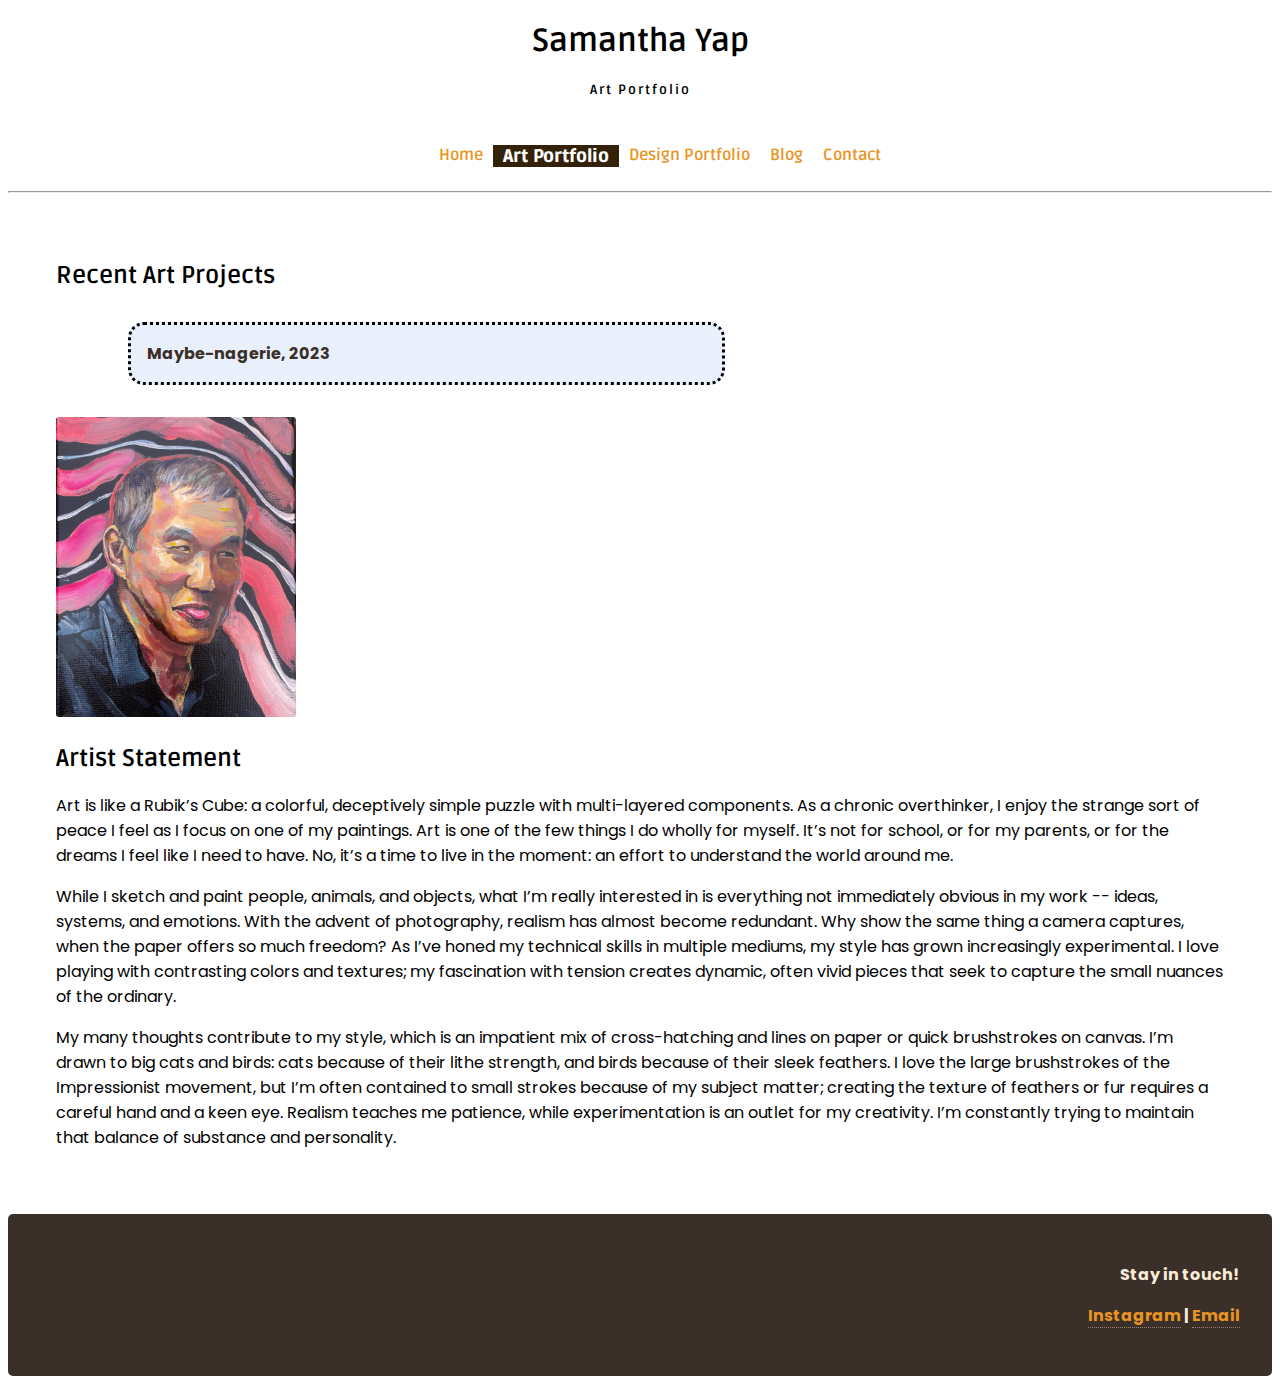
<file: itd110/project/art.html>
<!DOCTYPE html>
<html>

<head>
  <title>Samantha Yap - Art Portfolio</title>
  <meta charset="utf-8">
  <meta name="viewport" content="width=device-width">
  <link href="style.css" rel="stylesheet" type="text/css" />
</head>


<body>
  <header>
    <h1>Samantha Yap</h1>
    <h2>Art Portfolio</h2>
    <br>
    <nav>
      <ul>
        <li><a href="project.html">Home</a></li>
        <li id="nav-active"><a href="art.html">Art Portfolio</a></li>
        <li><a href="design.html">Design Portfolio</a></li>
        <li><a href="blog.html">Blog</a></li>
        <li><a href="contact.html">Contact</a></li>
      </ul>
    </nav>

  </header>
  <hr>
  <main>
    <section id="art-posts">
      <h2>Recent Art Projects</h2>
      <div class="list-posts">
        <ul>
          <li><a href="art_portfolio/maybe_nagerie.html">Maybe-nagerie, 2023</a></li>
        </ul>
      </div>

    </section>
    <!--Picture taken by Samantha Yap in May 2022, in Virginia. Painting is by Samantha Yap-->
    <img src="art_portfolio/art_files/portrait_father.JPG" alt="Painting of my father"
      srcset="art_portfolio/art_files/portrait_father.jpg 1440w"
      sizes="(max-width: 480px) 50vw, (max-width: 960px) 70vw, 240px">
    <section id="art-statement">
      <h2>Artist Statement</h2>
      <p>Art is like a Rubik’s Cube: a colorful, deceptively simple puzzle with multi-layered components. As a chronic
        overthinker, I enjoy the strange sort of peace I feel as I focus on one of my paintings. Art is one of the few
        things
        I do wholly for myself. It’s not for school, or for my parents, or for the dreams I feel like I need to have.
        No,
        it’s
        a time to live in the moment: an effort to understand the world around me.</p>
      <p>
        While I sketch and paint people, animals, and objects, what I’m really interested in is everything not
        immediately
        obvious in my work -- ideas, systems, and emotions. With the advent of photography, realism has almost become
        redundant. Why show the same thing a camera captures, when the paper offers so much freedom? As I’ve honed my
        technical skills in multiple mediums, my style has grown increasingly experimental. I love playing with
        contrasting
        colors and textures; my fascination with tension creates dynamic, often vivid pieces that seek to capture the
        small
        nuances of the ordinary.
      </p>
      <p>
        My many thoughts contribute to my style, which is an impatient mix of cross-hatching and lines on paper or quick
        brushstrokes on canvas. I’m drawn to big cats and birds: cats because of their lithe strength, and birds because
        of
        their sleek feathers. I love the large brushstrokes of the Impressionist movement, but I’m often contained to
        small
        strokes because of my subject matter; creating the texture of feathers or fur requires a careful hand and a keen
        eye.
        Realism teaches me patience, while experimentation is an outlet for my creativity. I’m constantly trying to
        maintain
        that balance of substance and personality.</p>
    </section>

  </main>
  <footer>
    <p>Stay in touch!</p>
    <p><a href="https://www.instagram.com/sam.art.sy">Instagram</a> |
      <a href="mailto:samsyap@gmail.com">Email</a>

    </p>
  </footer>

</body>




</html>
</file>
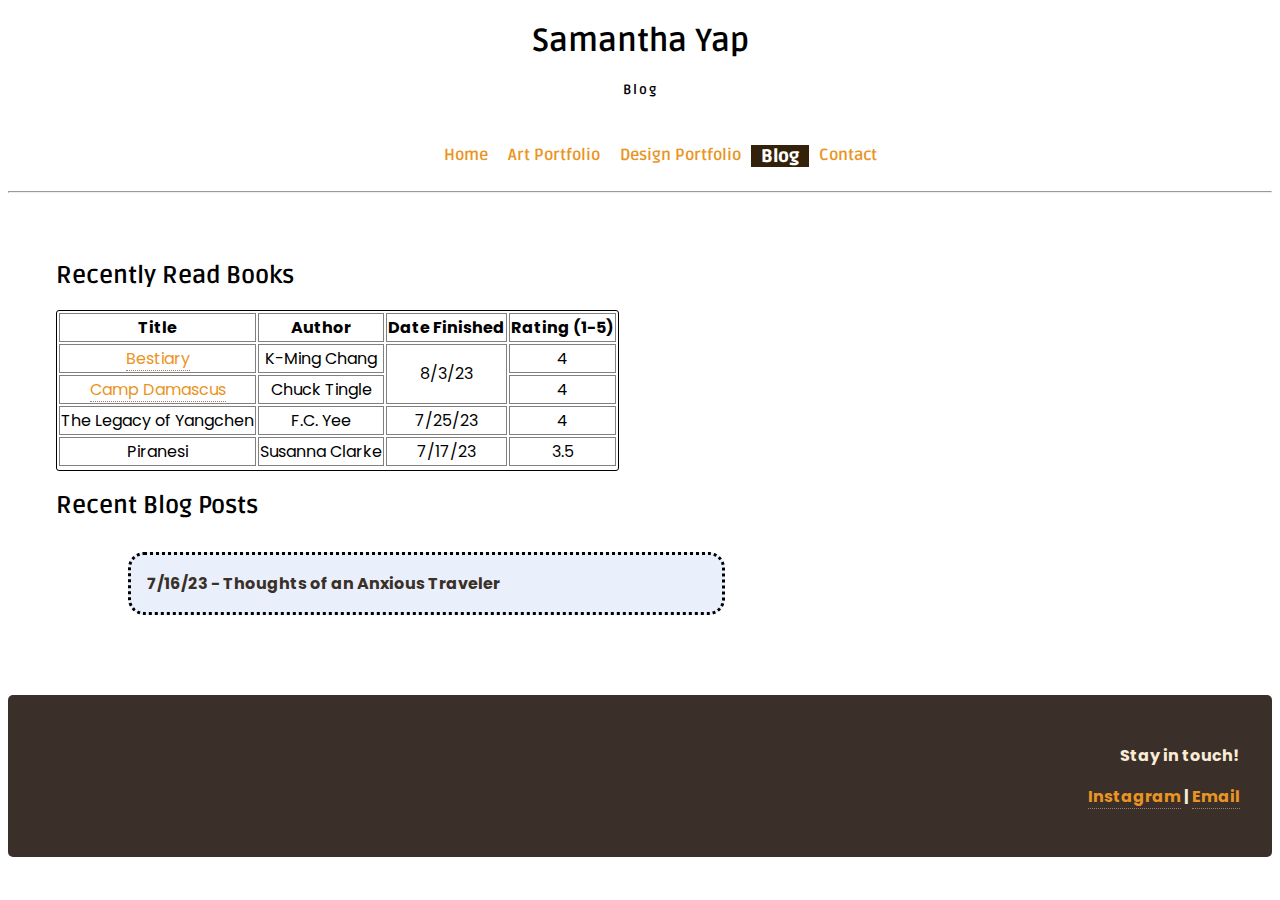
<file: itd110/project/blog.html>
<!DOCTYPE html>
<html>

<head>
  <title>Samantha Yap</title>
  <meta charset="utf-8">
  <meta name="viewport" content="width=device-width">
  <link href="style.css" rel="stylesheet" type="text/css" />
</head>

<body>
  <header>
    <h1>Samantha Yap</h1>
    <h2>Blog</h2>
    <br>
    <nav>
      <ul>
        <li><a href="project.html">Home</a></li>
        <li><a href="art.html">Art Portfolio</a></li>
        <li><a href="design.html">Design Portfolio</a></li>
        <li id="nav-active"><a href="blog.html">Blog</a></li>
        <li><a href="contact.html">Contact</a></li>
      </ul>
    </nav>
  </header>
  <hr>
  <main>
    <h2>Recently Read Books</h2>
    <table>
      <tr>
        <th>Title</th>
        <th>Author</th>
        <th>Date Finished</th>
        <th>Rating (1-5)</th>
      </tr>
      <tr>
        <td><a
            href="https://www.goodreads.com/book/show/53181246-bestiary?from_search=true&from_srp=true&qid=pZyaZsHwsr&rank=1">Bestiary</a>
        </td>
        <td>K-Ming Chang</td>
        <td rowspan="2">8/3/23</td>
        <td>4</td>
      </tr>
      <tr>
        <td><a href="https://www.goodreads.com/book/show/61884782-camp-damascus?ref=nav_sb_ss_1_13">Camp Damascus</a>
        </td>
        <td>Chuck Tingle</td>
        <td>4</td>
      </tr>
      <tr>
        <td>The Legacy of Yangchen</td>
        <td>F.C. Yee</td>
        <td>7/25/23</td>
        <td>4</td>
      </tr>
      <tr>
        <td>Piranesi</td>
        <td>Susanna Clarke</td>
        <td>7/17/23</td>
        <td>3.5</td>
      </tr>
      <tr>
      </tr>
    </table>
    <h2>Recent Blog Posts</h2>
    <div class="list-posts">
      <ul>
        <li>
          <a href="blog/7-16-23biking.html">
            <time datetime="2023-07-16">7/16/23</time> - Thoughts of an Anxious Traveler
          </a>
        </li>
      </ul>
    </div>
  </main>
  <footer>
    <p>Stay in touch!</p>
    <p><a href="https://www.instagram.com/sam.art.sy">Instagram</a> |
      <a href="mailto:samsyap@gmail.com">Email</a>

    </p>
  </footer>
</body>

</html>
</file>
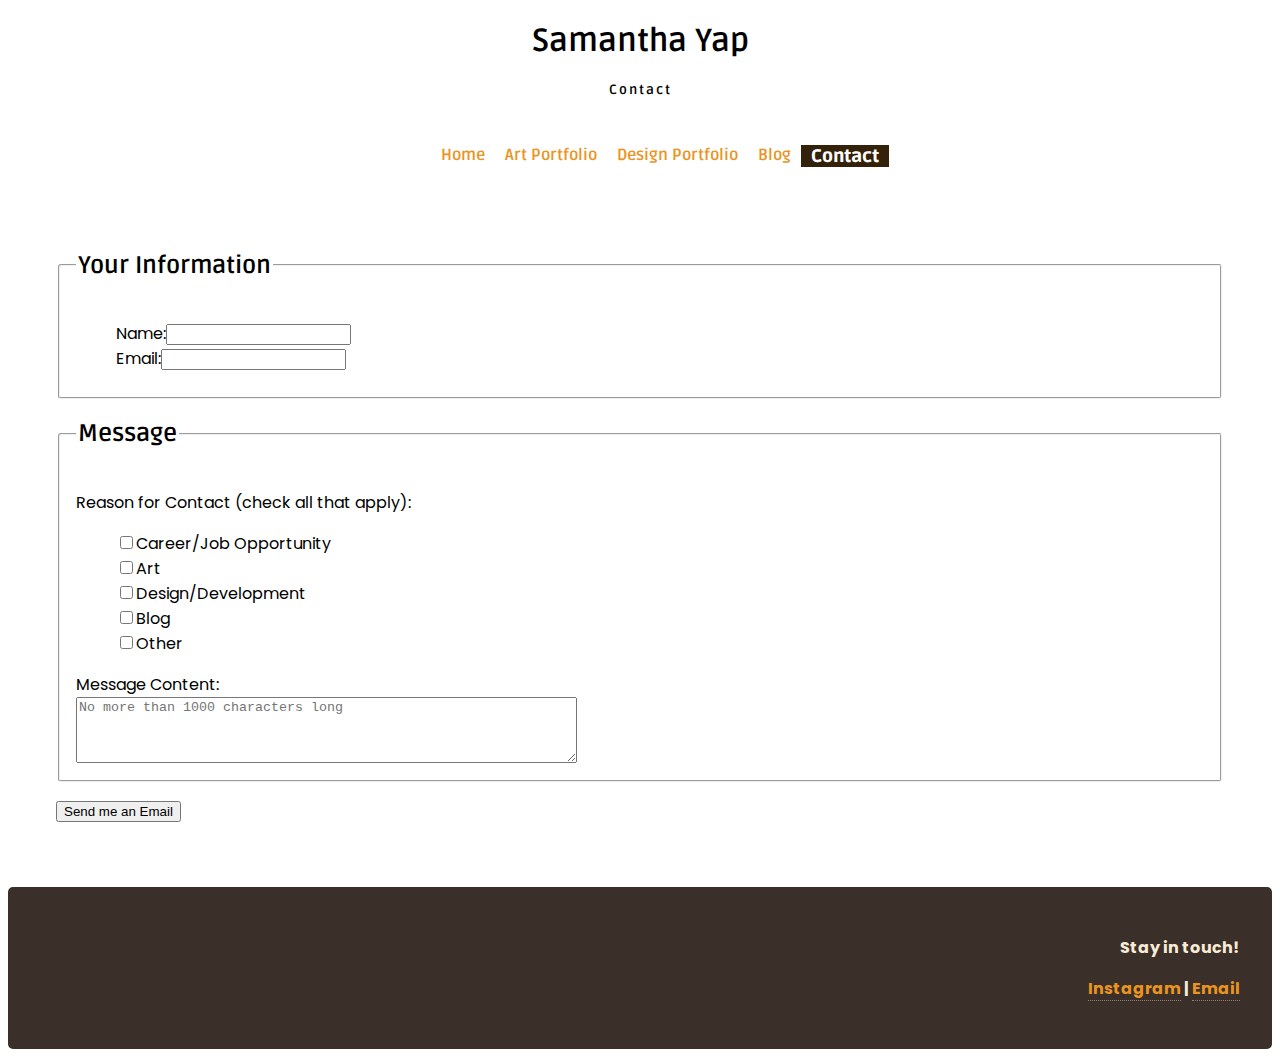
<file: itd110/project/contact.html>
<!DOCTYPE html>
<html>

<head>
  <title>Samantha Yap</title>
  <meta charset="utf-8">
  <meta name="viewport" content="width=device-width">
  <link href="style.css" rel="stylesheet" type="text/css" />
</head>

<body>
  <header>
    <h1>Samantha Yap</h1>
    <h2>Contact</h2>
    <br>
    <nav>
      <ul>
        <li><a href="project.html">Home</a></li>
        <li><a href="art.html">Art Portfolio</a></li>
        <li><a href="design.html">Design Portfolio</a></li>
        <li><a href="blog.html">Blog</a></li>
        <li id="nav-active"><a href="contact.html">Contact</a></li>
      </ul>
    </nav>
  </header>
  <main>
    <form action="contact_form.php" method="POST">
      <fieldset>
        <legend>
          <h2>Your Information</h2>
        </legend>
        <ul>
          <li><label for="form-name">Name:</label><input type="text" name="contactname" id="form-name"></li>
          <li><label for="form-email">Email:</label><input type="email" name="email" id="form-email"></li>
        </ul>
      </fieldset>

      <fieldset>
        <legend>
          <h2>Message</h2>
        </legend>
        <p>Reason for Contact (check all that apply):</p>
        <ul id="form-reason">
          <li><label><input type="checkbox" name="reason[]" value="job">Career/Job Opportunity</label></li>
          <li><label><input type="checkbox" name="reason[]" value="art">Art</label></li>
          <li><label><input type="checkbox" name="reason[]" value="design">Design/Development</label></li>
          <li><label><input type="checkbox" name="reason[]" value="blog">Blog</label></li>
          <li><label><input type="checkbox" name="reason[]" value="other">Other</label></li>
        </ul>
        <label for="form-message">Message Content:</label><br>
        <textarea name="message" maxlength="1000" rows="4" cols="60" placeholder="No more than 1000 characters long"
          id="form-message"></textarea>
      </fieldset>

      <p><input type="submit" value="Send me an Email"></p>
    </form>
  </main>
  <footer>
    <p>Stay in touch!</p>
    <p><a href="https://www.instagram.com/sam.art.sy">Instagram</a> |
      <a href="mailto:samsyap@gmail.com">Email</a>

    </p>
  </footer>
</body>

</html>
</file>
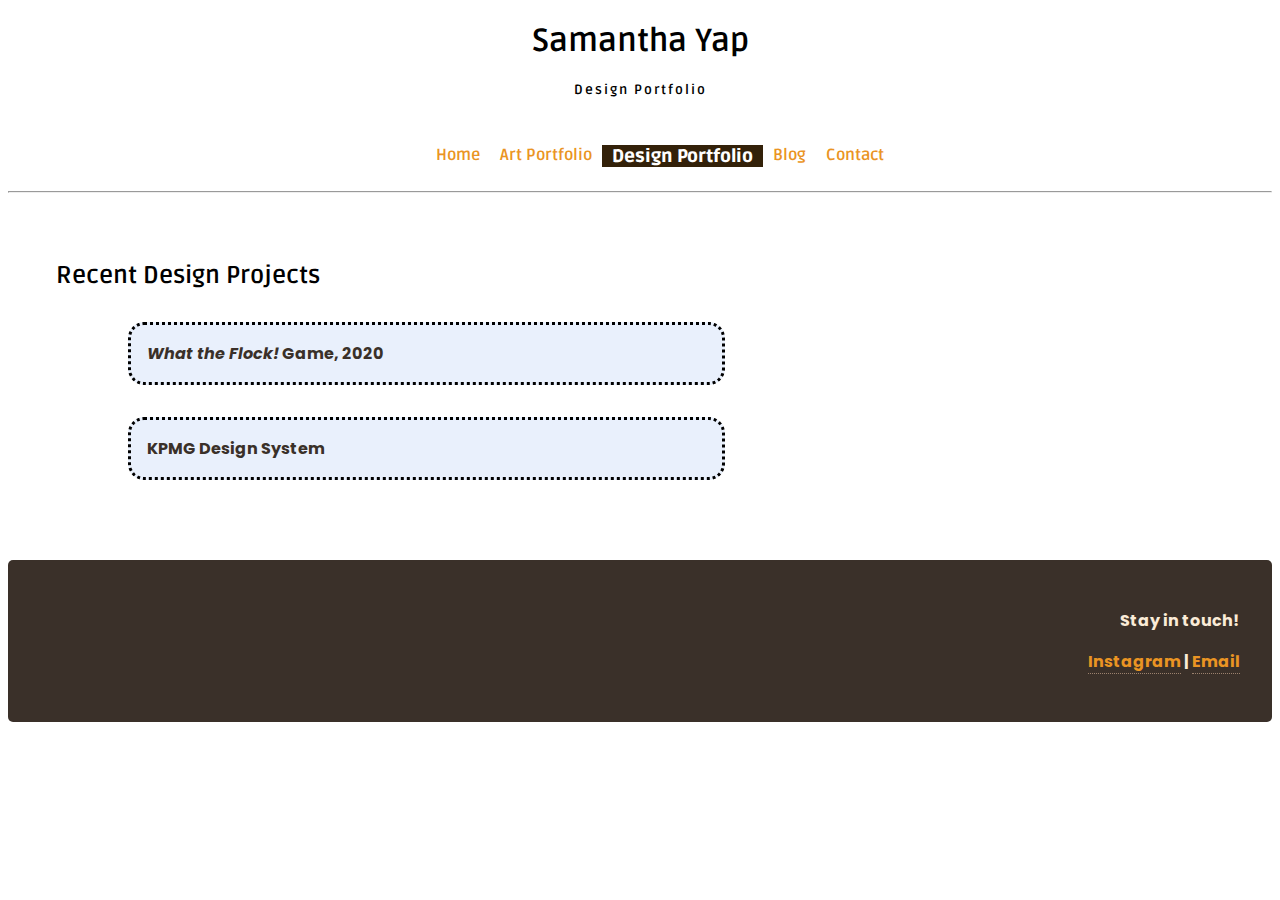
<file: itd110/project/design.html>
<!DOCTYPE html>
<html>

<head>
  <title>Samantha Yap - Design Portfolio</title>
  <meta charset="utf-8">
  <meta name="viewport" content="width=device-width">
  <link href="style.css" rel="stylesheet" type="text/css" />
</head>


<body>
  <header>
    <h1>Samantha Yap</h1>
    <h2>Design Portfolio</h2>
    <br>
    <nav>
      <ul>
        <li><a href="project.html">Home</a></li>
        <li><a href="art.html">Art Portfolio</a></li>
        <li id="nav-active"><a href="design.html">Design Portfolio</a></li>
        <li><a href="blog.html">Blog</a></li>
        <li><a href="contact.html">Contact</a></li>
      </ul>
    </nav>
  </header>
  <hr>
  <main>
    <section id="design-posts">
      <h2>Recent Design Projects</h2>
      <div class="list-posts">
        <ul>
          <li><a href="design_portfolio/flock_game.html"><em>What the Flock!</em> Game, 2020</a></li>
          <li><a href="design_portfolio/design_system.html">KPMG Design System</a></li>
        </ul>
      </div>
    </section>
  </main>
  <footer>
    <p>Stay in touch!</p>
    <p><a href="https://www.instagram.com/sam.art.sy">Instagram</a> |
      <a href="mailto:samsyap@gmail.com">Email</a>

    </p>
  </footer>
</body>

</html>
</file>
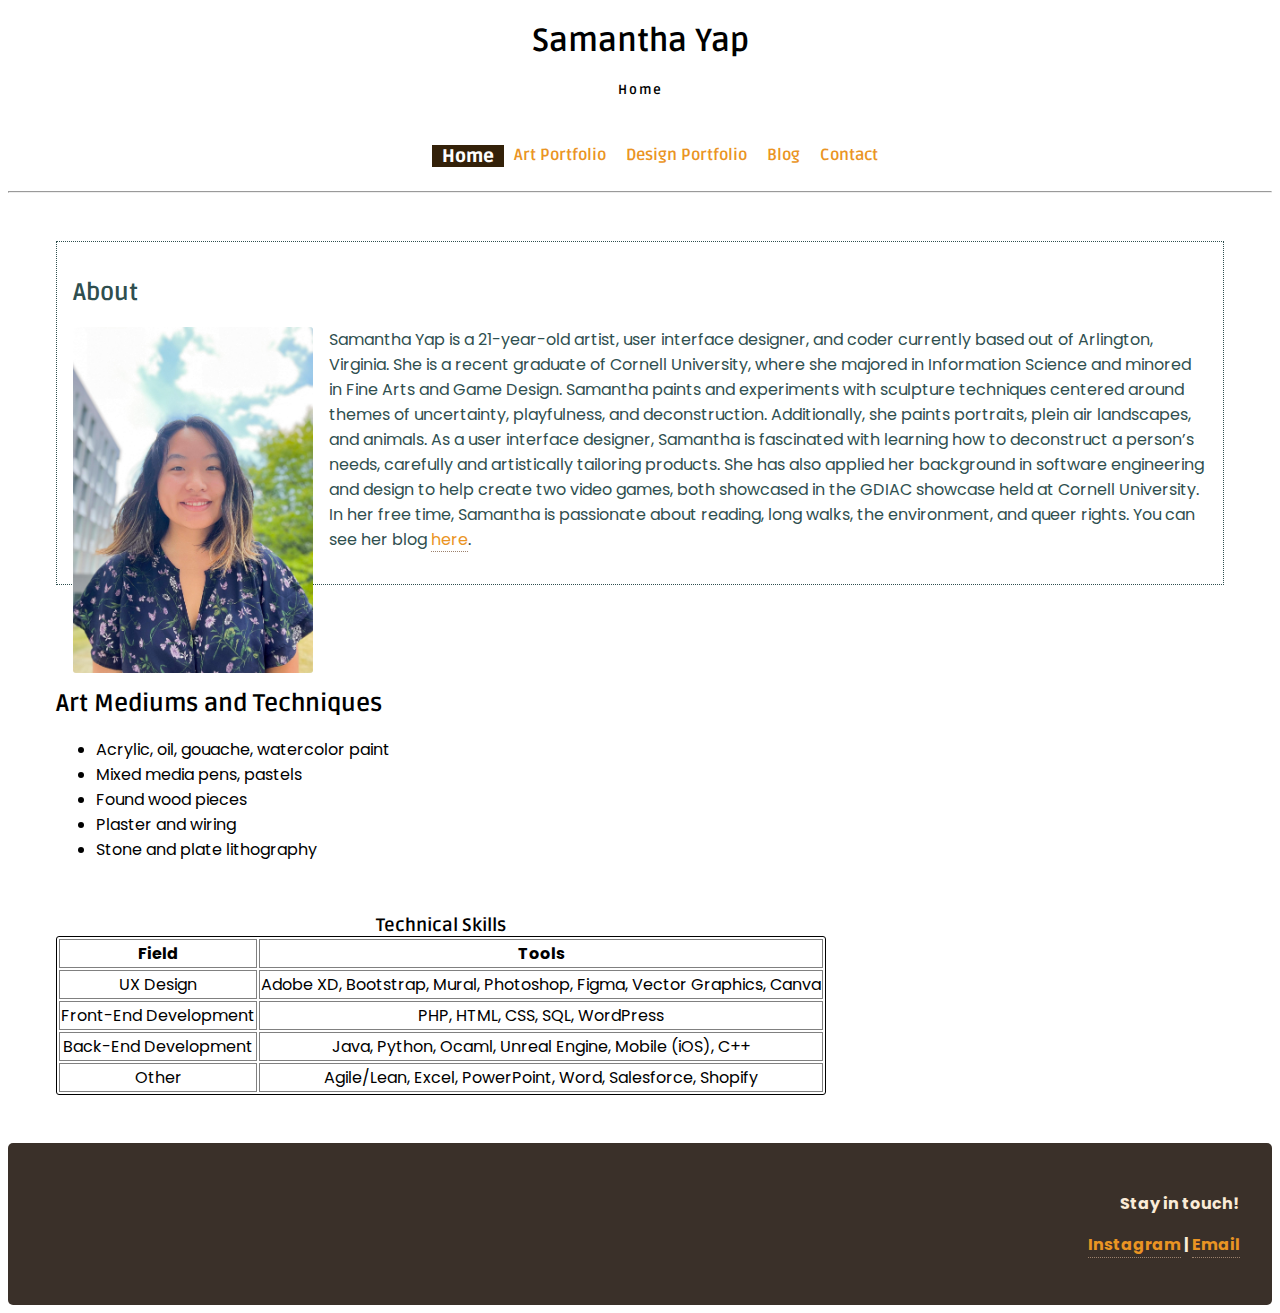
<file: itd110/project/project.html>
<!DOCTYPE html>
<html>

<head>
  <title>Samantha Yap - Home</title>
  <meta charset="utf-8">
  <meta name="viewport" content="width=device-width">
  <link href="style.css" rel="stylesheet" type="text/css" />

</head>


<body>
  <header>
    <h1>Samantha Yap</h1>
    <h2>Home</h2>
    <br>
    <nav>
      <ul>
        <li id="nav-active"><a href="project.html">Home</a></li>
        <li><a href="art.html">Art Portfolio</a></li>
        <li><a href="design.html">Design Portfolio</a></li>
        <li><a href="blog.html">Blog</a></li>
        <li><a href="contact.html">Contact</a></li>
      </ul>
    </nav>
    <hr>
  </header>
  <main>
    <article>
      <section id="about">
        <h2>About</h2>

        <!--image taken by September 2022, by Samantha Yap, in Ithaca, NY-->
        <img src="files/personal_photo.jpg" alt="Samantha standing outside" srcset="files/personal_photo.jpg 2143w"
          sizes="(max-width: 480px) 50vw, (max-width: 960px) 70vw, 240px ">

        <p>Samantha Yap is a 21-year-old artist, user interface designer, and coder currently based out of Arlington,
          Virginia. She is a recent graduate of Cornell University, where she majored in Information Science and minored
          in Fine Arts and Game Design. Samantha paints and experiments with sculpture techniques centered around themes
          of uncertainty, playfulness, and deconstruction. Additionally, she paints portraits, plein air landscapes, and
          animals.
          As a user interface designer, Samantha is fascinated with learning how to deconstruct a person’s needs,
          carefully and artistically tailoring products. She has also applied her background in software engineering and
          design to help create two video games, both showcased in the GDIAC showcase held at Cornell University.
          In her free time, Samantha is passionate about reading, long walks, the environment, and queer rights. You can
          see her blog <a href="blog.html">here</a>.
        </p>
      </section>

      <section id="skills">
        <h2>Art Mediums and Techniques</h2>
        <ul>
          <li>Acrylic, oil, gouache, watercolor paint</li>
          <li>Mixed media pens, pastels</li>
          <li>Found wood pieces</li>
          <li>Plaster and wiring</li>
          <li>Stone and plate lithography</li>
        </ul>


        <table>
          <caption>Technical Skills</caption>
          <tr>
            <th>Field</th>
            <th>Tools</th>
          </tr>
          <tr>
            <td>UX Design</td>
            <td>Adobe XD, Bootstrap, Mural, Photoshop, Figma, Vector Graphics, Canva</td>
          </tr>
          <tr>
            <td>Front-End Development</td>
            <td>PHP, HTML, CSS, SQL, WordPress</td>
          </tr>
          <tr>
            <td>Back-End Development</td>
            <td>Java, Python, Ocaml, Unreal Engine, Mobile (iOS), C++</td>
          </tr>
          <tr>
            <td>Other</td>
            <td>Agile/Lean, Excel, PowerPoint, Word, Salesforce, Shopify</td>
          </tr>
        </table>
      </section>
    </article>
  </main>
  <footer>
    <p>Stay in touch!</p>
    <p><a href="https://www.instagram.com/sam.art.sy">Instagram</a> |
      <a href="mailto:samsyap@gmail.com">Email</a>
    </p>
  </footer>
</body>

</html>
</file>
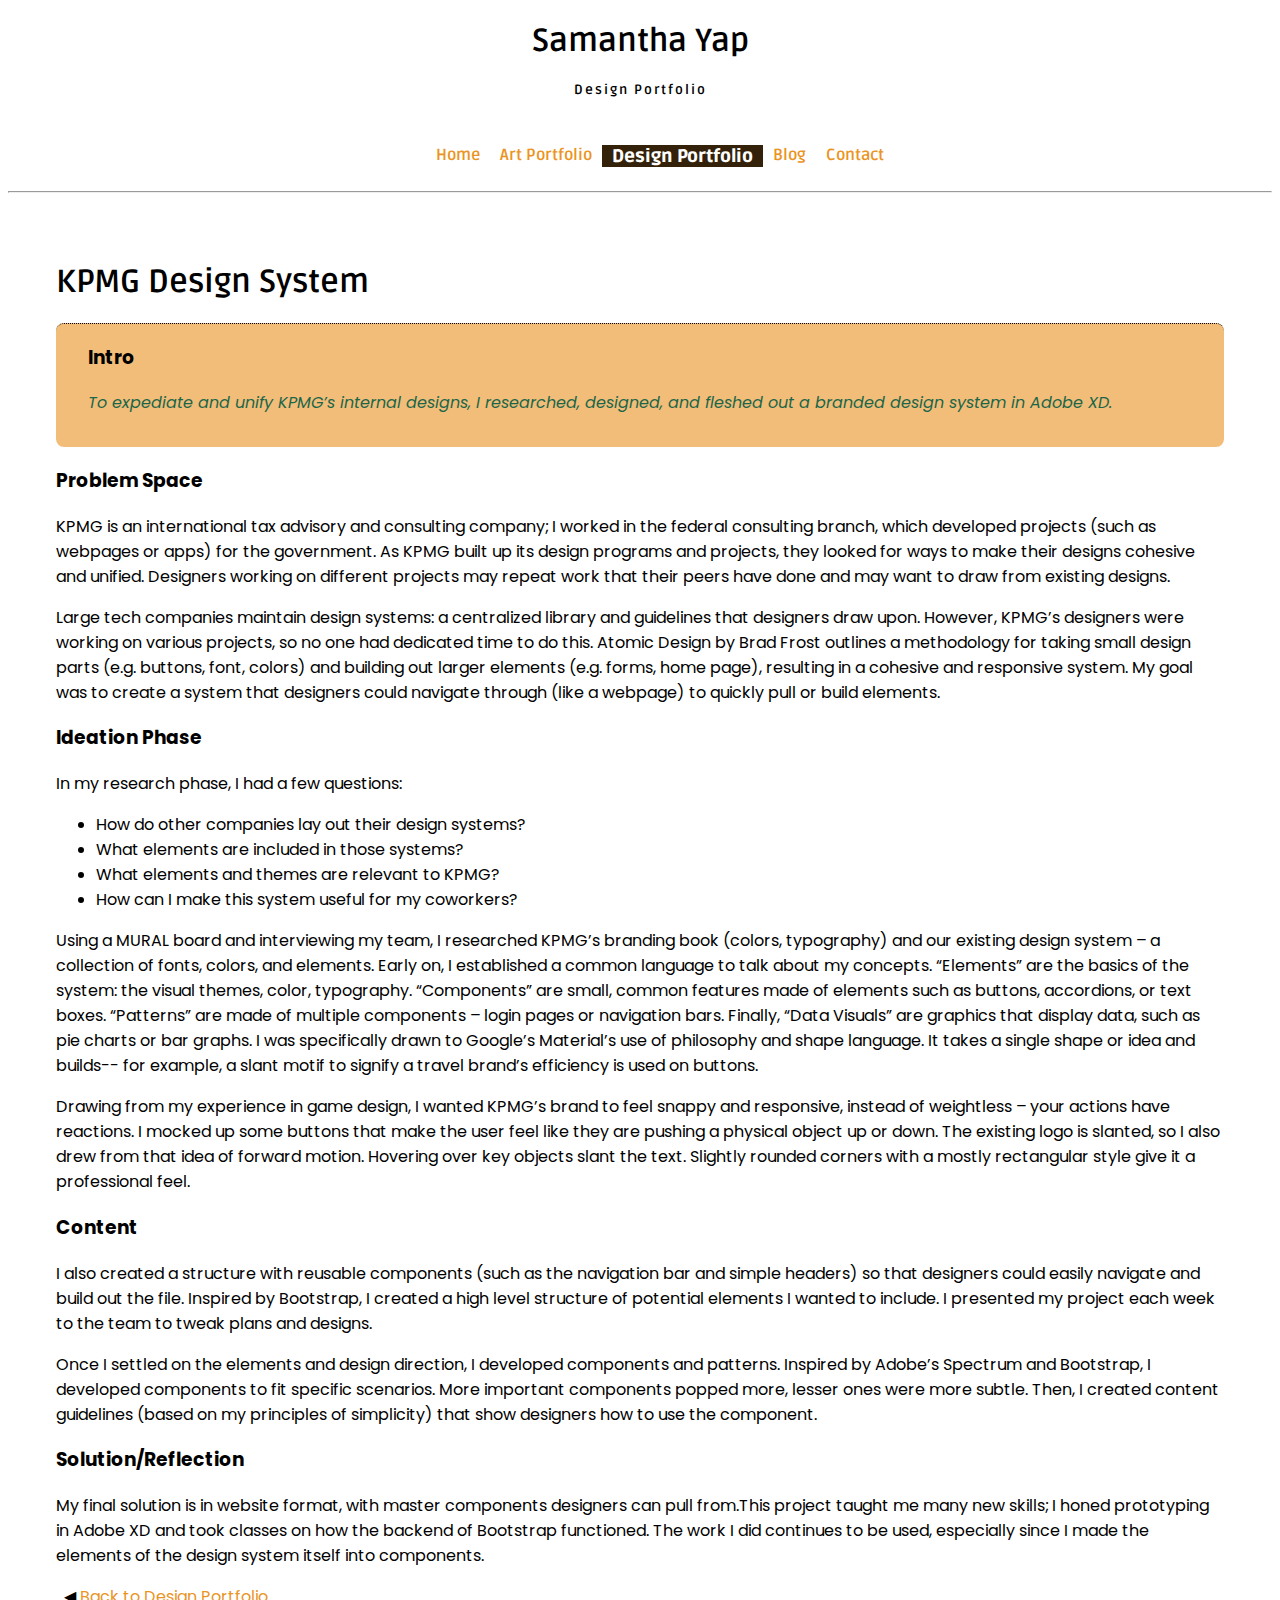
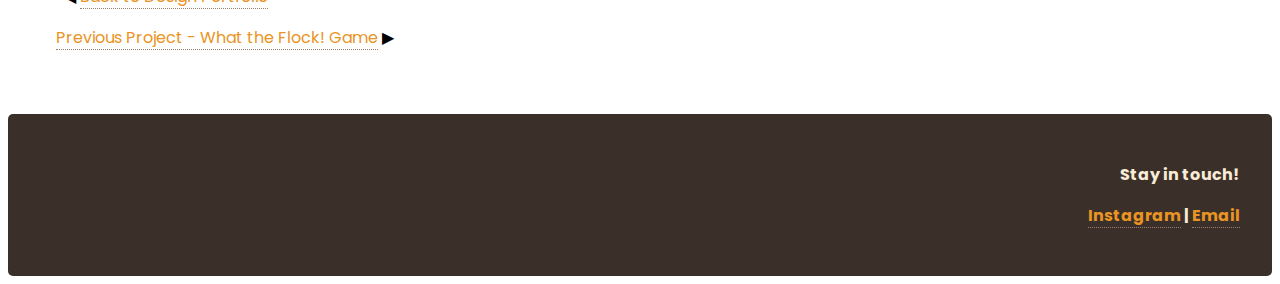
<file: itd110/project/design_portfolio/design_system.html>
<!DOCTYPE html>
<html>

<head>
  <title>Samantha Yap - Design Portfolio</title>
  <meta charset="utf-8">
  <meta name="viewport" content="width=device-width">
  <link href="../style.css" rel="stylesheet" type="text/css" />
</head>

<body>
  <header>
    <h1>Samantha Yap</h1>
    <h2>Design Portfolio</h2>
    <br>
    <nav>
      <ul>
        <li><a href="../project.html">Home</a></li>
        <li><a href="../art.html">Art Portfolio</a></li>
        <li id="nav-active"><a href="../design.html">Design Portfolio</a></li>
        <li><a href="../blog.html">Blog</a></li>
        <li><a href="../contact.html">Contact</a></li>
      </ul>
    </nav>
  </header>
  <hr>
  <main>
    <h1>KPMG Design System</h1>
    <div class="intro">
      <h3>Intro</h3>
      <p id="tagline">To expediate and unify KPMG’s internal designs, I researched, designed, and fleshed out a branded
        design system
        in
        Adobe XD.</p>
    </div>
    <h3>Problem Space</h3>
    <p>KPMG is an international tax advisory and consulting company; I worked in the federal consulting branch, which
      developed projects (such as webpages or apps) for the government. As KPMG built up its design programs and
      projects,
      they looked for ways to make their designs cohesive and unified. Designers working on different projects may
      repeat
      work that their peers have done and may want to draw from existing designs.</p>
    <p>Large tech companies maintain design systems: a centralized library and guidelines that designers draw upon.
      However, KPMG’s designers were working on various projects, so no one had dedicated time to do this. Atomic Design
      by Brad Frost outlines a methodology for taking small design parts (e.g. buttons, font, colors) and building out
      larger elements (e.g. forms, home page), resulting in a cohesive and responsive system. My goal was to create a
      system that designers could navigate through (like a webpage) to quickly pull or build elements.</p>
    <h3>Ideation Phase</h3>
    <p>In my research phase, I had a few questions:</p>
    <ul>
      <li>How do other companies lay out their design systems?</li>
      <li>What elements are included in those systems?</li>
      <li>What elements and themes are relevant to KPMG?</li>
      <li>How can I make this system useful for my coworkers?</li>
    </ul>
    <p>Using a MURAL board and interviewing my team, I researched KPMG’s branding book (colors, typography) and our
      existing
      design system – a collection of fonts, colors, and elements. Early on, I established a common language to talk
      about
      my concepts. “Elements” are the basics of the system: the visual themes, color, typography. “Components” are
      small,
      common features made of elements such as buttons, accordions, or text boxes. “Patterns” are made of multiple
      components – login pages or navigation bars. Finally, “Data Visuals” are graphics that display data, such as pie
      charts or bar graphs.
      I was specifically drawn to Google’s Material’s use of philosophy and shape language. It takes a single shape or
      idea
      and builds-- for example, a slant motif to signify a travel brand’s efficiency is used on buttons.
    </p>
    <p>Drawing from my experience in game design, I wanted KPMG’s brand to feel snappy and responsive, instead of
      weightless – your actions have reactions. I mocked up some buttons that make the user feel like they are pushing a
      physical object up or down. The existing logo is slanted, so I also drew from that idea of forward motion.
      Hovering
      over key objects slant the text. Slightly rounded corners with a mostly rectangular style give it a professional
      feel.</p>
    <h3>Content</h3>
    <p>I also created a structure with reusable components (such as the navigation bar and simple headers) so that
      designers could easily navigate and build out the file. Inspired by Bootstrap, I created a high level structure of
      potential elements I wanted to include. I presented my project each week to the team to tweak plans and designs.
    </p>
    <p>Once I settled on the elements and design direction, I developed components and patterns. Inspired by Adobe’s
      Spectrum and Bootstrap, I developed components to fit specific scenarios. More important components popped more,
      lesser ones were more subtle. Then, I created content guidelines (based on my principles of simplicity) that show
      designers how to use the component.</p>
    <h3>Solution/Reflection</h3>
    <p>My final solution is in website format, with master components designers can pull from.This project taught me
      many
      new skills; I honed prototyping in Adobe XD and took classes on how the backend of Bootstrap functioned. The work
      I
      did continues to be used, especially since I made the elements of the design system itself into components.</p>
    <p id="previous"><a href="../design.html">Back to Design Portfolio</a></p>
    <p id="next"><a href="flock_game.html">Previous Project - What the Flock! Game</a></p>
  </main>
  <footer>
    <p>Stay in touch!</p>
    <p><a href="https://www.instagram.com/sam.art.sy">Instagram</a> |
      <a href="mailto:samsyap@gmail.com">Email</a>

    </p>
  </footer>
</body>




</html>
</file>
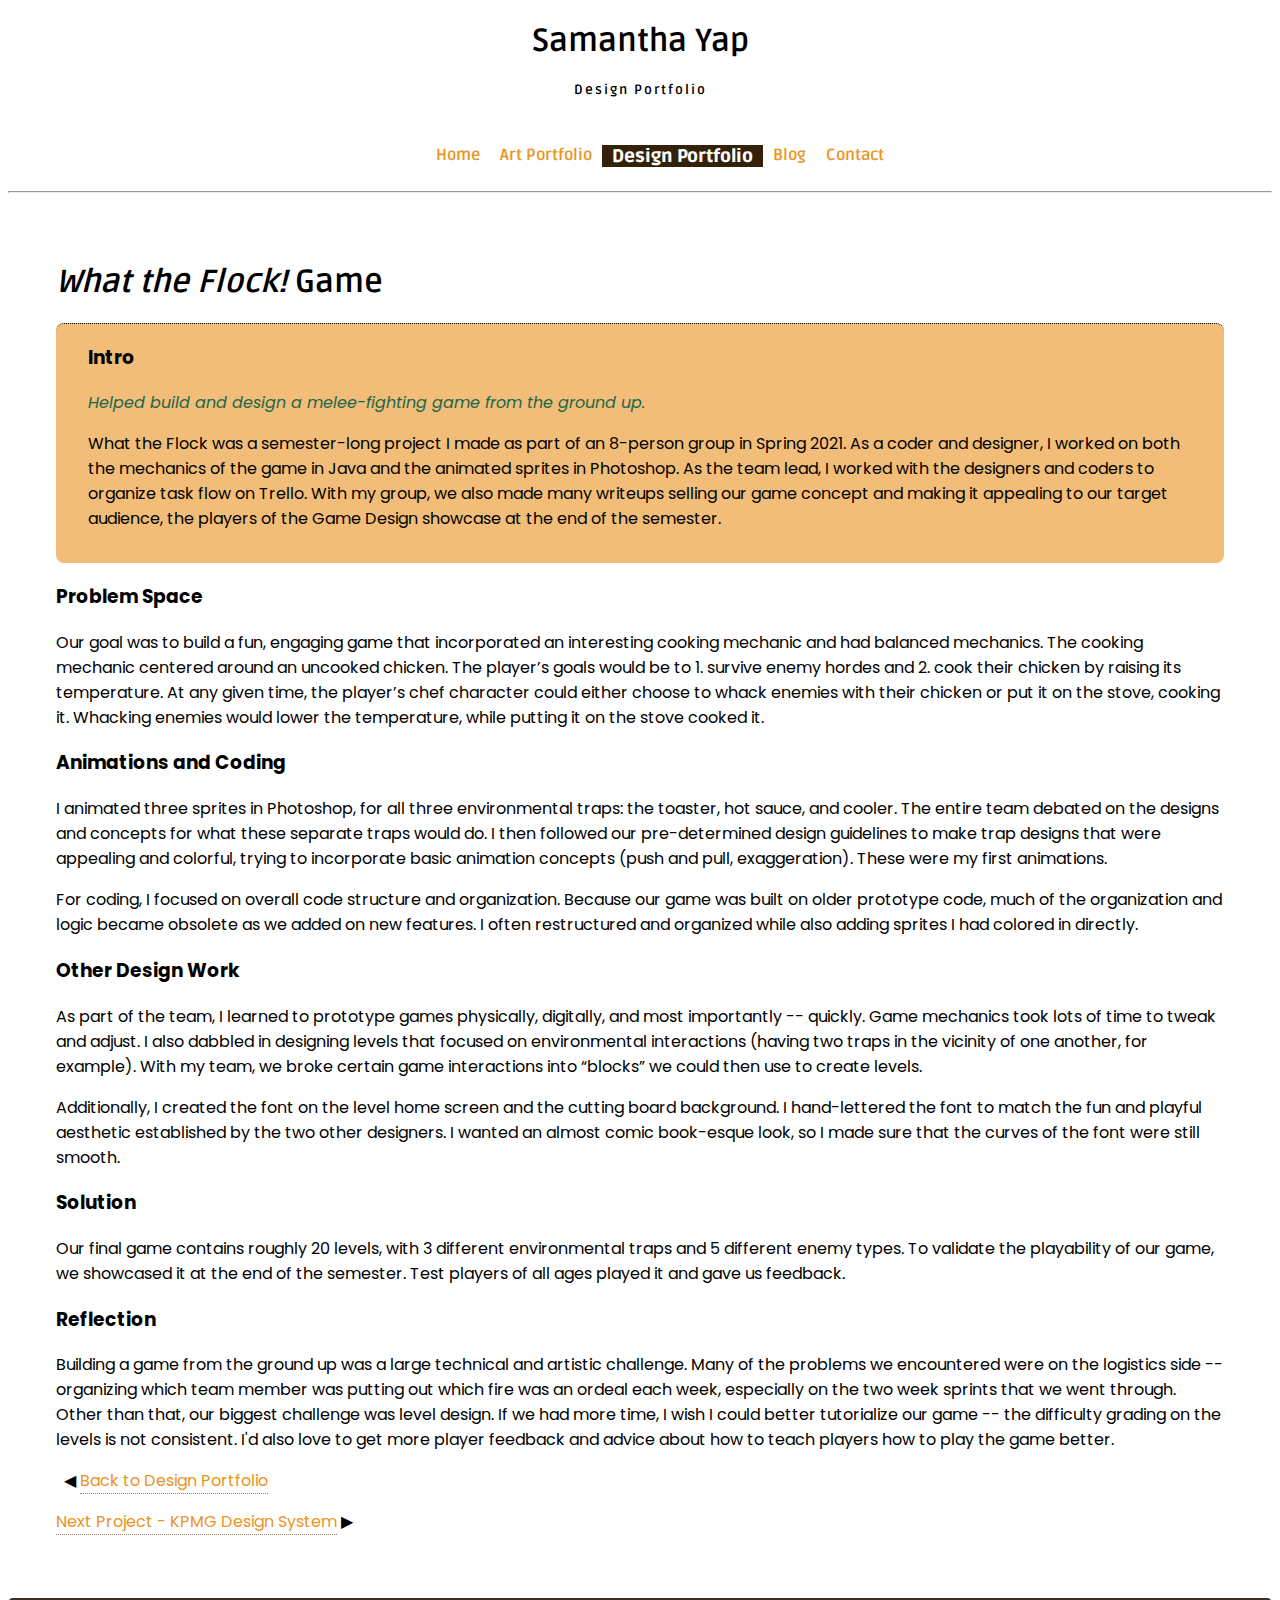
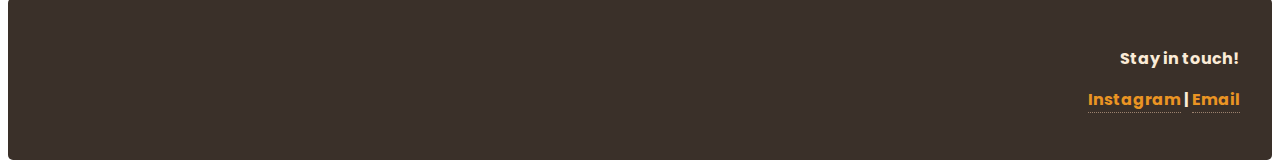
<file: itd110/project/design_portfolio/flock_game.html>
<!DOCTYPE html>
<html>

<head>
  <title>Samantha Yap - Design Portfolio</title>
  <meta charset="utf-8">
  <meta name="viewport" content="width=device-width">
  <link href="../style.css" rel="stylesheet" type="text/css" />
</head>

<body>
  <header>
    <h1>Samantha Yap</h1>
    <h2>Design Portfolio</h2>
    <br>
    <nav>
      <ul>
        <li><a href="../project.html">Home</a></li>
        <li><a href="../art.html">Art Portfolio</a></li>
        <li id="nav-active"><a href="../design.html">Design Portfolio</a></li>
        <li><a href="../blog.html">Blog</a></li>
        <li><a href="../contact.html">Contact</a></li>
      </ul>
    </nav>
  </header>
  <hr>
  <main>
    <h1><em>What the Flock!</em> Game</h1>
    <div class="intro">

      <h3>Intro</h3>
      <p id="tagline">Helped build and design a melee-fighting game from the ground up.</p>
      <p>
        What the Flock was a semester-long project I made as part of an 8-person group in Spring 2021. As a coder and
        designer, I worked on both the mechanics of the game in Java and the animated sprites in Photoshop. As the team
        lead, I worked with the designers and coders to organize task flow on Trello. With my group, we also made many
        writeups selling our game concept and making it appealing to our target audience, the players of the Game Design
        showcase at the end of the semester.
      </p>
    </div>
    <h3>Problem Space</h3>
    <p>Our goal was to build a fun, engaging game that incorporated an interesting cooking mechanic and had balanced
      mechanics. The cooking mechanic centered around an uncooked chicken. The player’s goals would be to 1. survive
      enemy
      hordes and 2. cook their chicken by raising its temperature. At any given time, the player’s chef character could
      either choose to whack enemies with their chicken or put it on the stove, cooking it. Whacking enemies would lower
      the temperature, while putting it on the stove cooked it.</p>

    <h3>Animations and Coding</h3>
    <p>I animated three sprites in Photoshop, for all three environmental traps: the toaster, hot sauce, and cooler. The
      entire team debated on the designs and concepts for what these separate traps would do. I then followed our
      pre-determined design guidelines to make trap designs that were appealing and colorful, trying to incorporate
      basic
      animation concepts (push and pull, exaggeration). These were my first animations.</p>
    <p>
      For coding, I focused on overall code structure and organization. Because our game was built on older prototype
      code, much of the organization and logic became obsolete as we added on new features. I often restructured and
      organized while also adding sprites I had colored in directly.
    </p>

    <h3>Other Design Work</h3>
    <p>As part of the team, I learned to prototype games physically, digitally, and most importantly -- quickly. Game
      mechanics took lots of time to tweak and adjust. I also dabbled in designing levels that focused on environmental
      interactions (having two traps in the vicinity of one another, for example). With my team, we broke certain game
      interactions into “blocks” we could then use to create levels.
    </p>
    <p>Additionally, I created the font on the level home screen and the cutting board background. I hand-lettered the
      font to match the fun and playful aesthetic established by the two other designers. I wanted an almost comic
      book-esque look, so I made sure that the curves of the font were still smooth.</p>
    <h3>Solution</h3>
    <p>Our final game contains roughly 20 levels, with 3 different environmental traps and 5 different enemy types. To
      validate the playability of our game, we showcased it at the end of the semester. Test players of all ages played
      it
      and gave us feedback.</p>

    <h3>Reflection</h3>
    <p>Building a game from the ground up was a large technical and artistic challenge. Many of the problems we
      encountered were on the logistics side -- organizing which team member was putting out which fire was an ordeal
      each
      week, especially on the two week sprints that we went through. Other than that, our biggest challenge was level
      design. If we had more time, I wish I could better tutorialize our game -- the difficulty grading on the levels is
      not consistent. I'd also love to get more player feedback and advice about how to teach players how to play the
      game
      better.</p>

    <p id="previous"><a href="../design.html">Back to Design Portfolio</a></p>
    <p id="next"><a href="design_system.html">Next Project - KPMG Design System</a></p>
  </main>
  <footer>
    <p>Stay in touch!</p>
    <p><a href="https://www.instagram.com/sam.art.sy">Instagram</a> |
      <a href="mailto:samsyap@gmail.com">Email</a>

    </p>
  </footer>
</body>




</html>
</file>
<file: itd110/project/style.css>
@charset "UTF-8";
@import url('https://fonts.googleapis.com/css2?family=Taviraj&display=swap');
@import url('https://fonts.googleapis.com/css2?family=Ruda:wght@400;700&display=swap');
@import url('https://fonts.googleapis.com/css2?family=Poppins:ital,wght@0,400;0,500;0,600;1,500&family=Ruda:wght@400;700&display=swap');

html {
  box-sizing: border-box;
}

* {
  box-sizing: inherit;
}

body {
  font-family: 'Poppins', Calibri, sans-serif;
  background-color: white;
  word-wrap: normal;
}

/*link styles*/
a {
  text-decoration: none;
  border-bottom: 1px dotted #9b816d;
  padding-bottom: .01em;


}

a:link {
  color: #ea9423;
}

a:visited {
  color: #9b816d;

}

a:focus,
a:hover,
a:active {
  color: #FFFF;
  background-color: #ea9423;
  font-weight: bold;
}

/*header styles*/
header {
  text-align: center;
  font-family: 'Ruda', sans-serif;
  font-weight: bolder;
}

header h2 {
  letter-spacing: 2px;
  font-size: smaller;
}

nav ul {
  /*background-color: #512D38;
  color:gold;
  list-style: none;*/
  list-style: none;
  text-align: left;
  display: inline-flex;

}

nav li {
  padding-left: 10px;
  padding-right: 10px;
}

#nav-active {
  background-color: #332109;
}

#nav-active a {
  color: white;
  font-weight: bolder;
  font-size: large;
}

nav a {
  border: none;
}

/*content styles*/
h2,
h1 {
  font-family: 'Ruda', sans-serif;
}

main {
  padding: 1em;
  margin: 2em;
}

article {
  border: #3a3029;
  border-radius: 2px;
}

main .intro {
  border-top: 1px dotted;
  padding-left: 2em;
  padding-right: 2em;
  background-color: #ea94239d;
  padding-bottom: 1em;
  border-radius: .5em;
}

#about img {
  float: left;
  margin: 0 1em 1em 0;
}

#about {
  border: 2px dotted;
  border-width: 1px;
  color: darkslategray;
  padding: 1em;
}

#skills {
  clear: left;
}

#previous:before {
  content: "\25C0    ";
  margin-left: .5em;
}

#next:after {
  content: "    \25B6";
  margin-right: .5em;
}

#intro-info {
  font-size: smaller;
}

#tagline {
  font-size: medium;
  color: rgb(27, 102, 73);
  font-style: italic;
}

img {
  border-radius: 3px;
}

.art-desc {
  border-top: medium double #3a3029a5;
}

.art-desc figcaption {
  font-style: italic;
  font-size: small;
}

/*list styles*/
.list-posts ul {
  list-style: none;
  margin-right: 40%;

}

.list-posts li {
  border: 3px dotted;
  border-radius: 1em;
  padding: 1em;
  margin: 2em;
  background-color: rgba(147, 180, 241, 0.2);
}

.list-posts li:hover,
li:active,
li:focus {
  background-color: #ea9423;
  color: white;
}

.list-posts a {
  font-weight: bolder;
  color: #3a3029;
  border: none;
}

/*TABLES*/
table {
  border: .07em solid;
  border-radius: 3px;
}

td,
th {
  border: 1px solid gray;
  text-align: center;
}

table caption {
  padding-top: 2em;
  font-family: 'Ruda', sans-serif;
  font-weight: bolder;
  font-size: large;
}

/* FORMS*/
fieldset {
  border-radius: 3px;
  padding-left: 1em;
}

fieldset ul li {
  list-style: none;
}

/*footer styles*/

footer {
  padding: 1em;
  background-color: #3a3029;
  border-radius: 5px;
  color: antiquewhite;
  font-weight: bolder;
  padding: 2em;
  text-align: right;
}
</file>
